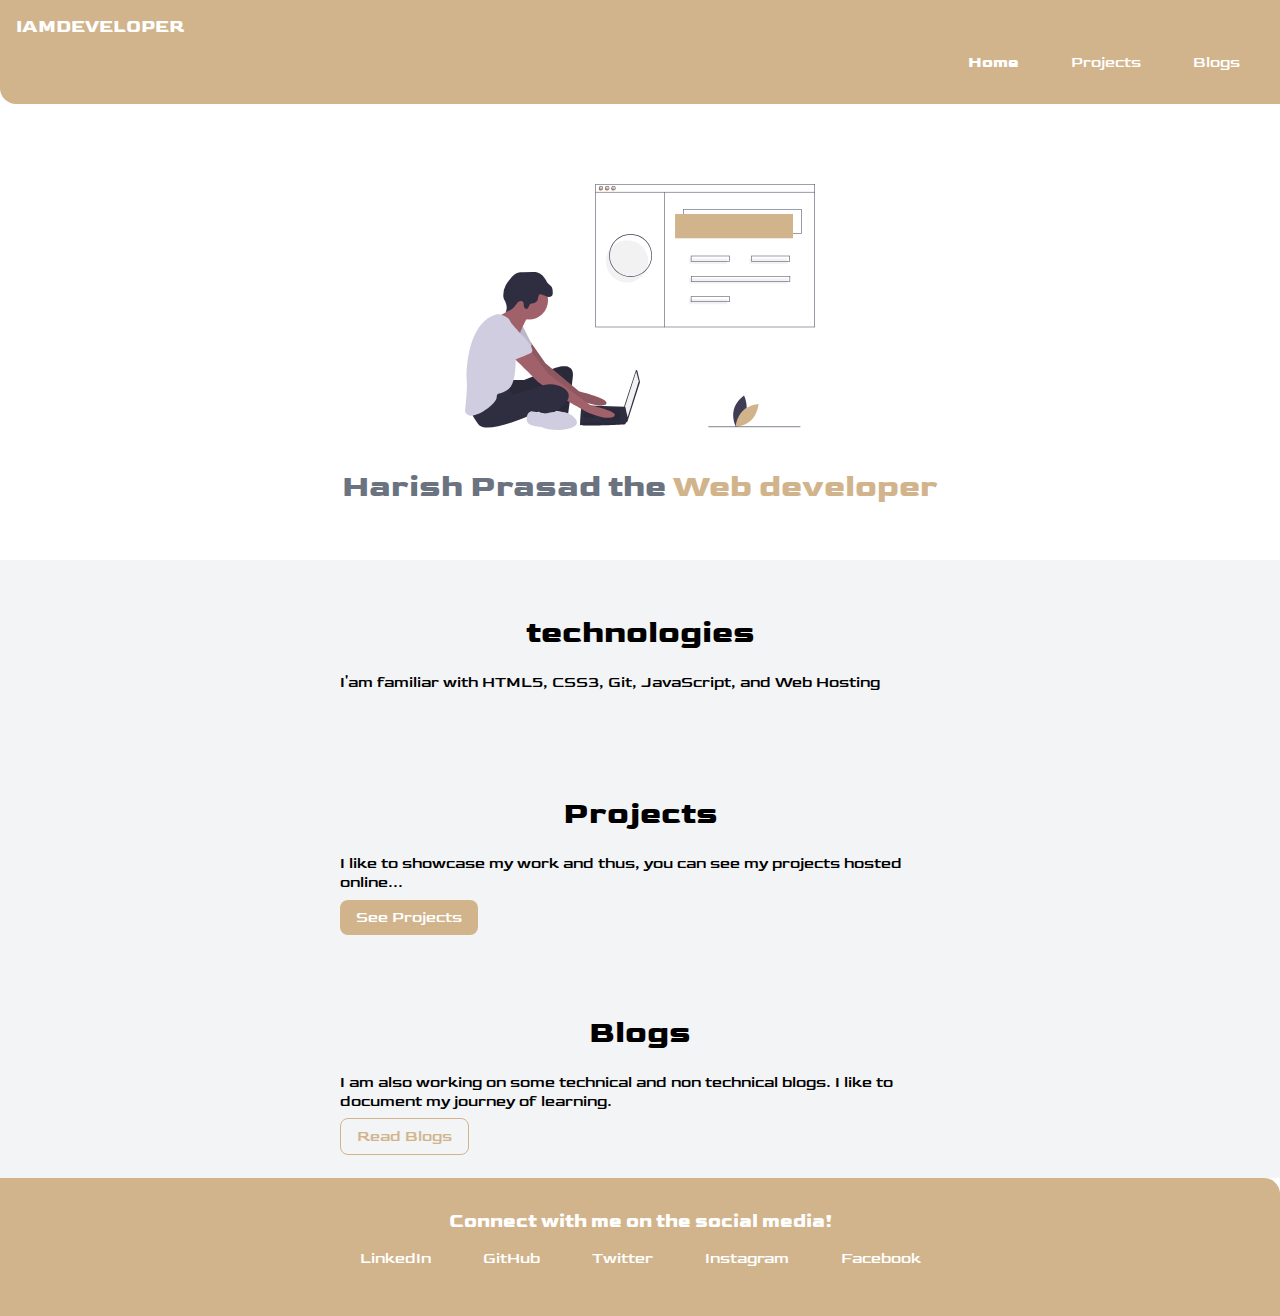
<file: index.html>
<!DOCTYPE html>
<html lang="en">
<head>
    <meta charset="UTF-8">
    <meta name="viewport" content="width=device-width, initial-scale=1.0">
    <meta name="keywords" content="html,web design,portfolia,xml,xhtml,harish" >
    <meta name="description" content="welcome to the Portfolio">
    <meta name="author" content="Harish Prasad">
    <link rel="stylesheet" href="style.css">
    <title>Portfolio</title>
</head>
<body>

    <nav class="navigation container ">
        <div class="nav-brand" >IAMDEVELOPER</div>
        <ul class="list-non-bullet nav-pills ">

            <li class="list-item-inline ">
                <a class="link link-active " href="/">Home</a>
            </li>

            <li class="list-item-inline">
                <a class="link" href="/projects.html">Projects</a>
            </li>

            <li class="list-item-inline">
                <a class="link" href="/blogs.html">Blogs</a>
            </li>

        </ul>
    </nav>

    <header class="hero" >
        <img class="hero-image" src="images/hero.svg" alt="developerlogo">
        <h1 class="hero-heading" >Harish Prasad the <span class="heading-inverted" >Web developer</span> </h1>
    </header>

    <section class="section ow" >
        <div class="container container-center">
            <h1>technologies</h1>
            <p>I'am familiar with HTML5, CSS3, Git, JavaScript, and Web Hosting </p>
        </div>
    </section>

    <section class="section ow " >
        <div class="container container-center">
            <h1>Projects</h1>
            <p>I like to showcase my work and thus, you can see my projects hosted online... </p>
            <a class="link  link-primary" href="/">See Projects</a>
        </div>
    </section>

    <section class="section ow " >
        <div class="container container-center">
            <h1>Blogs</h1>
            <p>I am also working on some technical and non technical blogs. I like to document my journey of learning.</p>
            <a class="link link-secondary" href="/">Read Blogs</a>
        </div>
    </section>

    <footer class="footer" >
        <div class="footer-header" >Connect with me on the social media!</div>
        <ul class="social-links list-non-bullet " >
            <li class="list-item-inline" ><a class="link" href="https://www.linkedin.com/in/theharishprasad" target="_blank">LinkedIn</a></li>
            <li class="list-item-inline" ><a class="link" href="https://www.github.com/Harish-Prasad/" target="_blank">GitHub</a> </li>
            <li class="list-item-inline" ><a class="link" href="https://twitter.com/harish_hpk/" target="_blank">Twitter</a></li>
            <li class="list-item-inline" ><a class="link" href="https://www.instagram.com/harish_prasad_pvt/" target="_blank">Instagram</a></li>
            <li class="list-item-inline" ><a class="link" href="https://www.facebook.com/profile.php?id=100010138000218" target="_blank">Facebook</a></li>
        </ul>
    </footer>

</body>
</html>
</file>
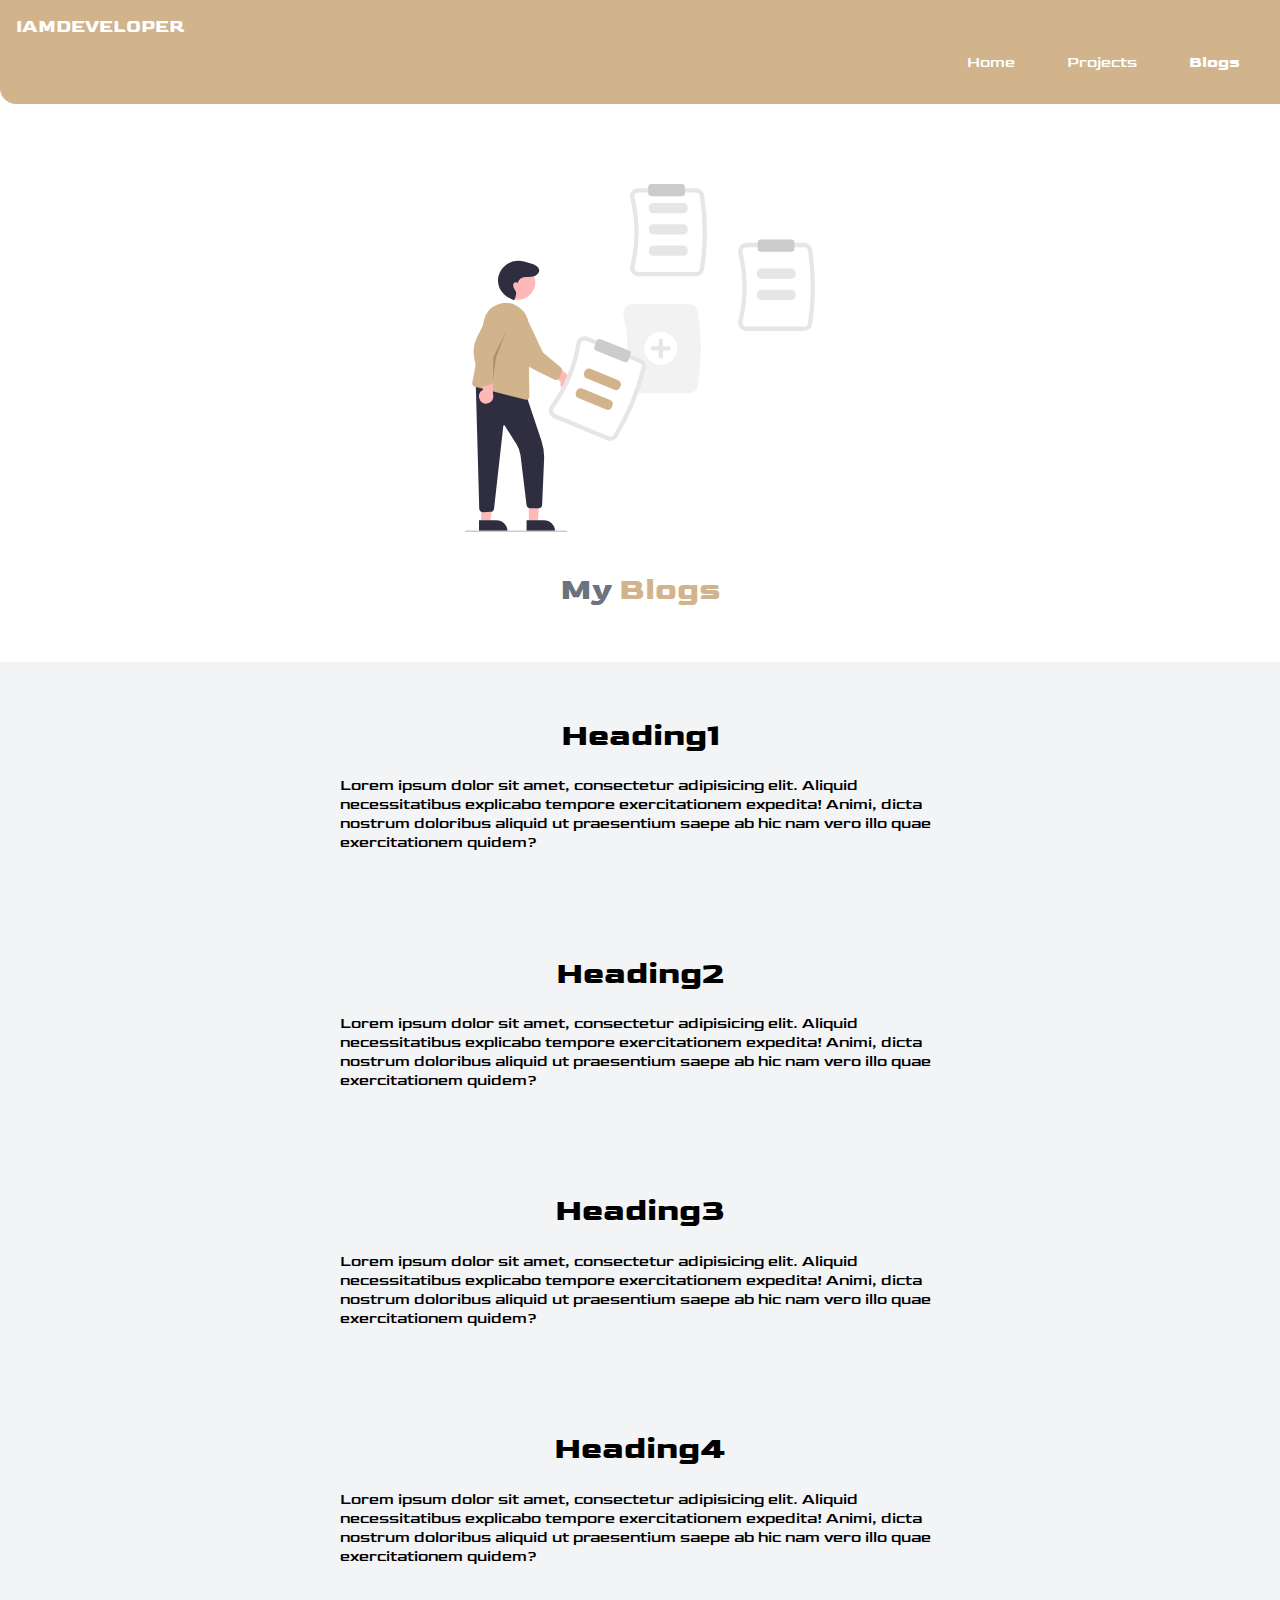
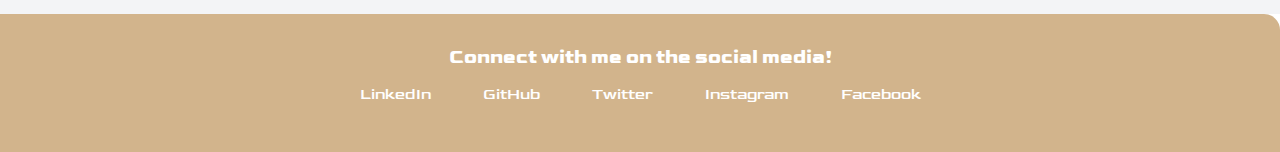
<file: blogs.html>
<!DOCTYPE html>
<html lang="en">
<head>
    <meta charset="UTF-8">
    <meta name="viewport" content="width=device-width, initial-scale=1.0">
    <link rel="stylesheet" href="style.css">
    <title>Blogs</title>
</head>
<body>

    <nav class="navigation container " >
        <div class="nav-brand" >IAMDEVELOPER</div>
        <ul class="list-non-bullet nav-pills " >
            <li class="list-item-inline ">
                <a class="link" href="/">Home</a>
            </li>
            <li class="list-item-inline">
                <a class="link" href="/projects.html">Projects</a>
            </li>
            <li class="list-item-inline">
                <a class="link link-active" href="/blogs.html">Blogs</a>
            </li>
        </ul>
    </nav>

    <header class="hero" >
        <img class="hero-image" src="images/blogging.svg" alt="bloglogo">
        <h1 class="hero-heading" >My<span class="heading-inverted" > Blogs</span> </h1>
    </header>

    <section class="section ow" >
        <div class="container container-center">
            <h1>Heading1</h1>
            <p>Lorem ipsum dolor sit amet, consectetur adipisicing elit. Aliquid necessitatibus explicabo tempore exercitationem expedita! Animi, dicta nostrum doloribus aliquid ut praesentium saepe ab hic nam vero illo quae exercitationem quidem?</p>
        </div>
    </section>

    <section class="section ow" >
        <div class="container container-center">
            <h1>Heading2</h1>
            <p>Lorem ipsum dolor sit amet, consectetur adipisicing elit. Aliquid necessitatibus explicabo tempore exercitationem expedita! Animi, dicta nostrum doloribus aliquid ut praesentium saepe ab hic nam vero illo quae exercitationem quidem?</p>
        </div>
    </section>

    <section class="section ow" >
        <div class="container container-center">
            <h1>Heading3</h1>
            <p>Lorem ipsum dolor sit amet, consectetur adipisicing elit. Aliquid necessitatibus explicabo tempore exercitationem expedita! Animi, dicta nostrum doloribus aliquid ut praesentium saepe ab hic nam vero illo quae exercitationem quidem?</p>
        </div>
    </section>

    <section class="section ow" >
        <div class="container container-center">
            <h1>Heading4</h1>
            <p>Lorem ipsum dolor sit amet, consectetur adipisicing elit. Aliquid necessitatibus explicabo tempore exercitationem expedita! Animi, dicta nostrum doloribus aliquid ut praesentium saepe ab hic nam vero illo quae exercitationem quidem?</p>
        </div>
    </section>

    
    <footer class="footer" >
        <div class="footer-header" >Connect with me on the social media!</div>
        <ul class="social-links list-non-bullet " >
            <li class="list-item-inline" ><a class="link" href="https://www.linkedin.com/in/theharishprasad" target="_blank">LinkedIn</a></li>
            <li class="list-item-inline" ><a class="link" href="https://www.github.com/Harish-Prasad/" target="_blank">GitHub</a> </li>
            <li class="list-item-inline" ><a class="link" href="https://twitter.com/harish_hpk/" target="_blank">Twitter</a></li>
            <li class="list-item-inline" ><a class="link" href="https://www.instagram.com/harish_prasad_pvt/" target="_blank">Instagram</a></li>
            <li class="list-item-inline" ><a class="link" href="https://www.facebook.com/profile.php?id=100010138000218" target="_blank">Facebook</a></li>
        </ul>
    </footer>
    
</body>
</html>
</file>
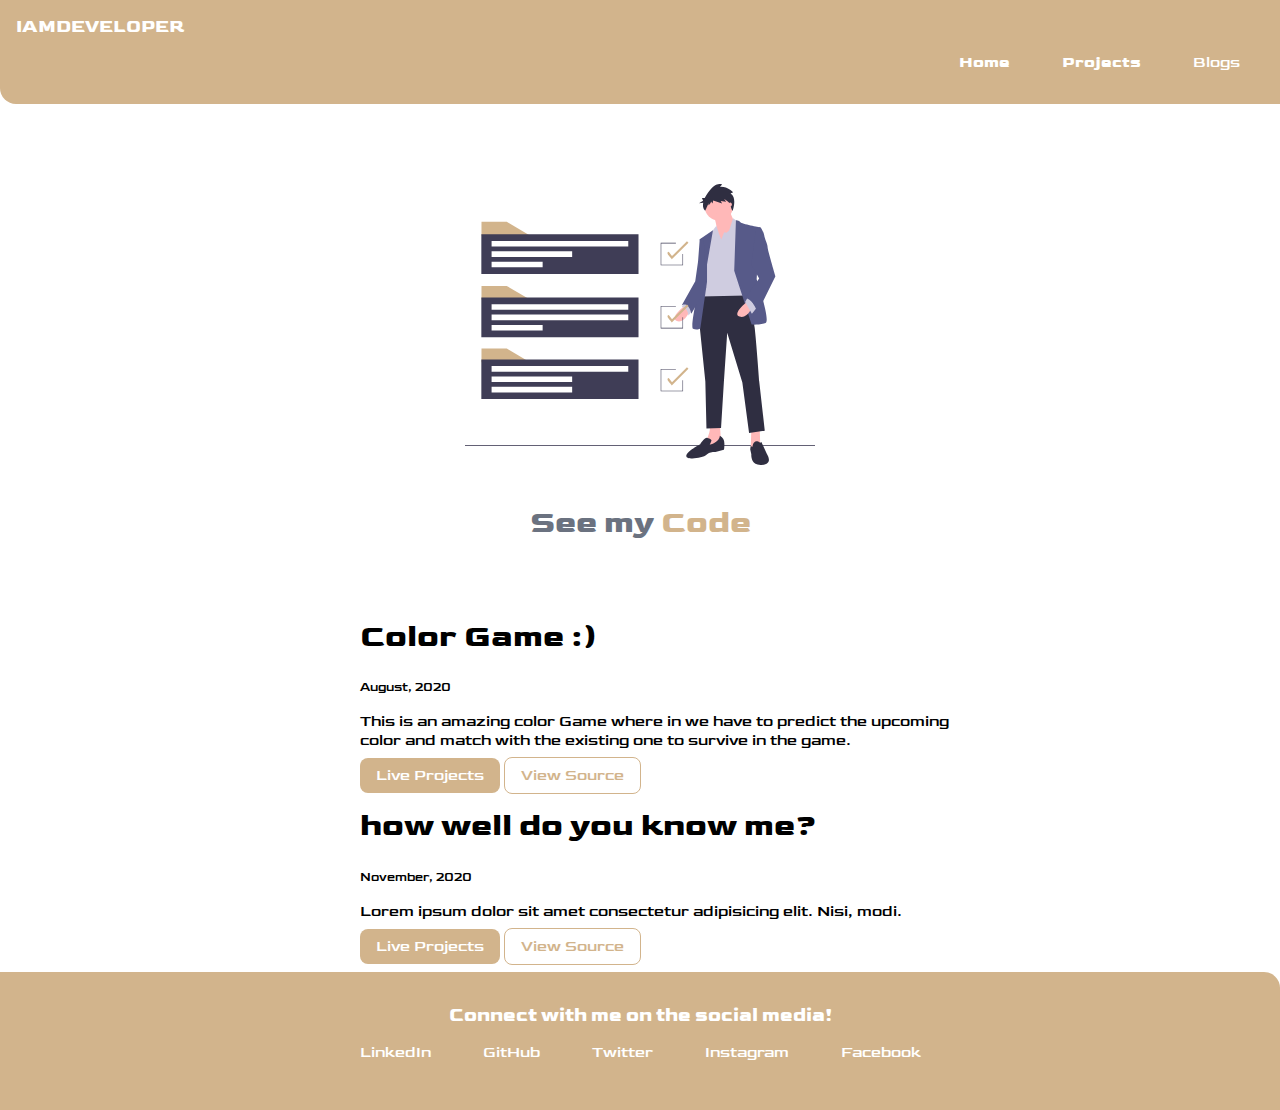
<file: projects.html>
<!DOCTYPE html>
<html lang="en">
<head>
    <meta charset="UTF-8">
    <meta name="viewport" content="width=device-width, initial-scale=1.0">
    <link rel="stylesheet" href="style.css">
    <title>Projects</title>
</head>
<body>

    <nav class="navigation container " >
        <div class="nav-brand" >IAMDEVELOPER</div>
        <ul class="list-non-bullet nav-pills " >
            <li class="list-item-inline ">
                <a class="link link-active " href="/">Home</a>
            </li>
            <li class="list-item-inline">
                <a class="link link-active" href="/projects.html">Projects</a>
            </li>
            <li class="list-item-inline">
                <a class="link" href="/blogs.html">Blogs</a>
            </li>
        </ul>
    </nav>

    <header class="hero" >
        <img class="hero-image" src="images/project.svg" alt="projectlogo">
        <h1 class="hero-heading" >See my<span class="heading-inverted"> Code</span> </h1>
    </header>

    <ul class="list-non-bullet" >

        <li>
            <div class="container container-center">
                <h1>Color Game :) </h1>
            <small>August, 2020</small>
            <p>This is an amazing color Game where in we have to predict the upcoming color and match with the existing one to survive in the game. </p>
            <a class="link link-primary" href="http://" target="_blank">Live Projects</a>
            <a class="link link-secondary" href="https://github.com/Harish-Prasad/color-game" target="_blank">View Source</a>
            </div>
        </li> 

        <li>
            <div class="container container-center">
                <h1>how well do you know me?</h1>
            <small>November, 2020</small>
            <p>Lorem ipsum dolor sit amet consectetur adipisicing elit. Nisi, modi.</p>
            <a class="link link-primary" href="http://" target="_blank">Live Projects</a>
            <a class="link link-secondary" href="http://" target="_blank">View Source</a>
            </div>
        </li>
         
    </ul>


    <footer class="footer" >
        <div class="footer-header" >Connect with me on the social media!</div>
        <ul class="social-links list-non-bullet " >
            <li class="list-item-inline" ><a class="link" href="https://www.linkedin.com/in/theharishprasad" target="_blank">LinkedIn</a></li>
            <li class="list-item-inline" ><a class="link" href="https://www.github.com/Harish-Prasad/" target="_blank">GitHub</a> </li>
            <li class="list-item-inline" ><a class="link" href="https://twitter.com/harish_hpk/" target="_blank">Twitter</a></li>
            <li class="list-item-inline" ><a class="link" href="https://www.instagram.com/harish_prasad_pvt/" target="_blank">Instagram</a></li>
            <li class="list-item-inline" ><a class="link" href="https://www.facebook.com/profile.php?id=100010138000218" target="_blank">Facebook</a></li>
        </ul>
    </footer>


</body>
</html>
</file>
<file: style.css>
@import url('https://fonts.googleapis.com/css2?family=Cedarville+Cursive&family=Goldman&display=swap');

:root {
    --primary-color: #D2B48C;
    --off-white: #F3F4F6;
    --dark-gray:#6B7280;
    
}


body {
    font-family: 'Goldman','Cedarville Cursive', cursive;
    margin:0px;
}

hr {
    margin: 2rem 0rem;
}

/* Container */

.container {
    padding-left: 1rem;
    padding-right: 1rem;
}

.container-center{
    max-width: 600px;
    margin: auto;
}

/* links */

.link {
    text-decoration: none;
    padding: 0.5rem 1rem;
    width: max-content;
    min-width: 140px;
}
.link-primary {
    background-color: var(--primary-color);
    border-radius: 0.5rem;
    color: white;

}
.link-secondary {
    color: var(--primary-color);
    border-radius: 00.5rem;
    border: 1px solid var(--primary-color);

    
}

/* Lists */
.list-non-bullet {
    list-style: none;

}

.list-item-inline {
    display: inline;
    padding: 0rem 0.5rem;
}

/* navigation */

.navigation {
    background-color: var(--primary-color);
    color: white;
    padding: 1rem;
    border-bottom-left-radius: 1rem;
}

.navigation .nav-brand {
    font-weight: bold;
    font-size: 1.1rem;
}

.navigation .nav-pills {
    text-align: right;
}

.navigation .link {
    color: white;
}

.navigation .link-active {
    font-weight: bold;
}

/* Headers */

.hero {
    padding: 2rem;
    padding-top: 5rem;
}

.hero .hero-image {
    max-width: 350px;
    display: block;
    margin: auto;
}

.hero .hero-heading {
    text-align: center;
    padding-top: 1rem;
    color: var(--dark-gray) ;

}

.hero .hero-heading .heading-inverted {
    color: var(--primary-color);
}

/* Sections */

.section {
    padding: 2rem;
}

.section h1 {
    text-align:center;
}

.ow {
    background-color: var(--off-white);
}


/* footer */

.footer {
    background-color: var(--primary-color);
    padding: 2rem 0rem ;
    text-align: center;
    color: white;
    border-top-right-radius: 1rem;
}

.footer .link {
    color: white;
}

.footer .footer-header {
    font-weight: bold;
    font-size: larger;
}

.footer ul {
    padding-inline-start: 0px;
}
</file>
